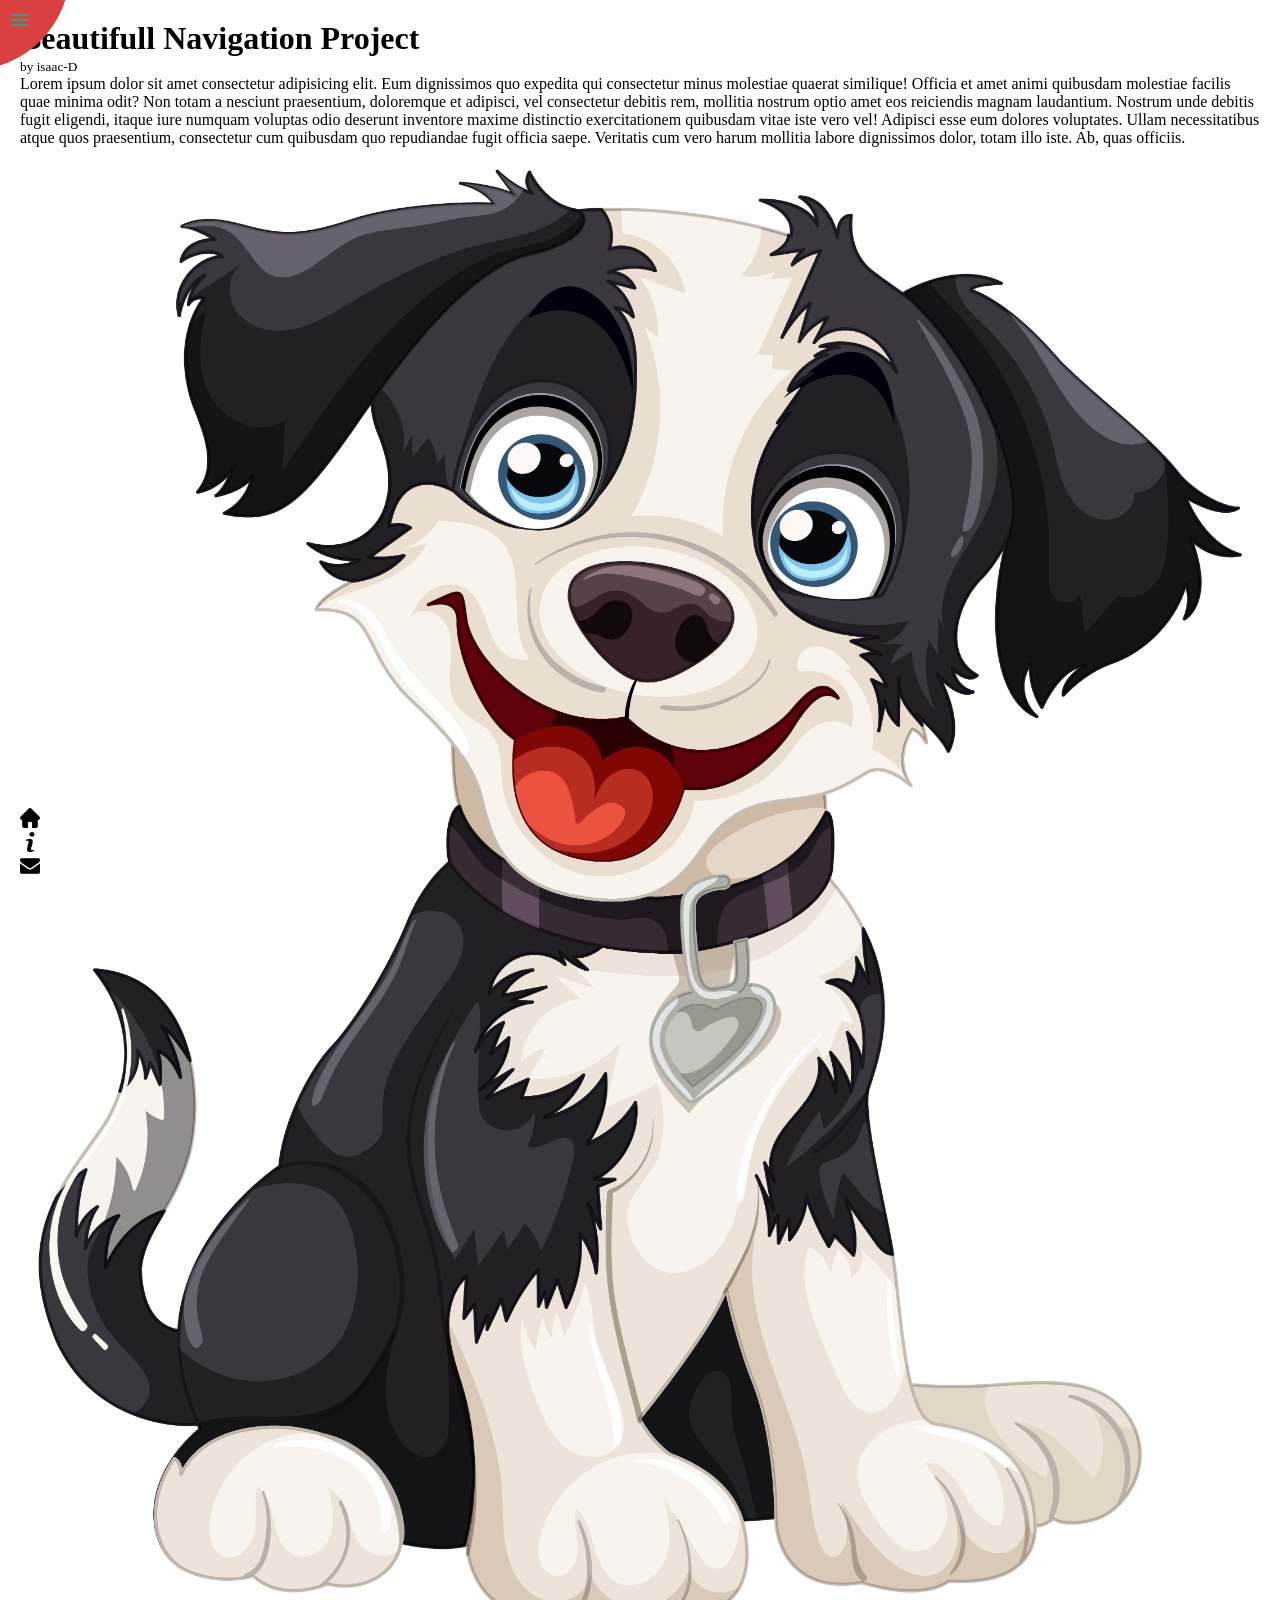
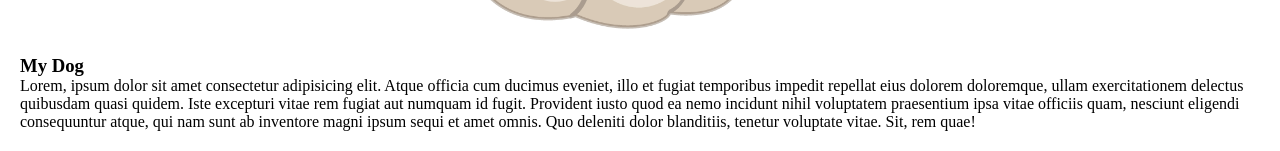
<file: BeautifulNavigation/index.html>
<!DOCTYPE html>
<html lang="en">
<head>
    <meta charset="UTF-8">
    <meta name="viewport" content="width=device-width, initial-scale=1.0">
    <link rel="stylesheet" href="styles.css">
    <title>BeautifulNav</title>
</head>
<body>
    <div class="container show-close">
        <div class="circle-container">
            <div class="circle">
                <button class="btn" id="open"><img src="./images/greenBurg.png" alt=""></button>
                <button class="btn" id="close"><img src="./images/close.png" alt=""></button>
            </div>
        </div>
        <div class="content">
            <h1>Beautifull Navigation Project</h1>
            <small>by isaac-D</small>
            <p>Lorem ipsum dolor sit amet consectetur adipisicing elit. Eum dignissimos quo expedita qui consectetur minus molestiae quaerat similique! Officia et amet animi quibusdam molestiae facilis quae minima odit? Non totam a nesciunt praesentium, doloremque et adipisci, vel consectetur debitis rem, mollitia nostrum optio amet eos reiciendis magnam laudantium. Nostrum unde debitis fugit eligendi, itaque iure numquam voluptas odio deserunt inventore maxime distinctio exercitationem quibusdam vitae iste vero vel! Adipisci esse eum dolores voluptates. Ullam necessitatibus atque quos praesentium, consectetur cum quibusdam quo repudiandae fugit officia saepe. Veritatis cum vero harum mollitia labore dignissimos dolor, totam illo iste. Ab, quas officiis.</p>
            <img src="./images/doggy.jpg" alt="">
            <h3>My Dog</h3>
            <p>
                Lorem, ipsum dolor sit amet consectetur adipisicing elit. Atque officia cum ducimus eveniet, illo et fugiat temporibus impedit repellat eius dolorem doloremque, ullam exercitationem delectus quibusdam quasi quidem. Iste excepturi vitae rem fugiat aut numquam id fugit. Provident iusto quod ea nemo incidunt nihil voluptatem praesentium ipsa vitae officiis quam, nesciunt eligendi consequuntur atque, qui nam sunt ab inventore magni ipsum sequi et amet omnis. Quo deleniti dolor blanditiis, tenetur voluptate vitae. Sit, rem quae!
            </p>
        </div>
        
    </div>
    <nav>
            <ul>
                <li><img src="./images/home.png" alt="">Home</li>
                <li><img src="./images/info.png" alt="">About</li>
                <li><img src="./images/envelope.png" alt="">Contact</li>
            </ul>
        </nav>
    <script src="script.js"></script>
</body>
</html>
</file>
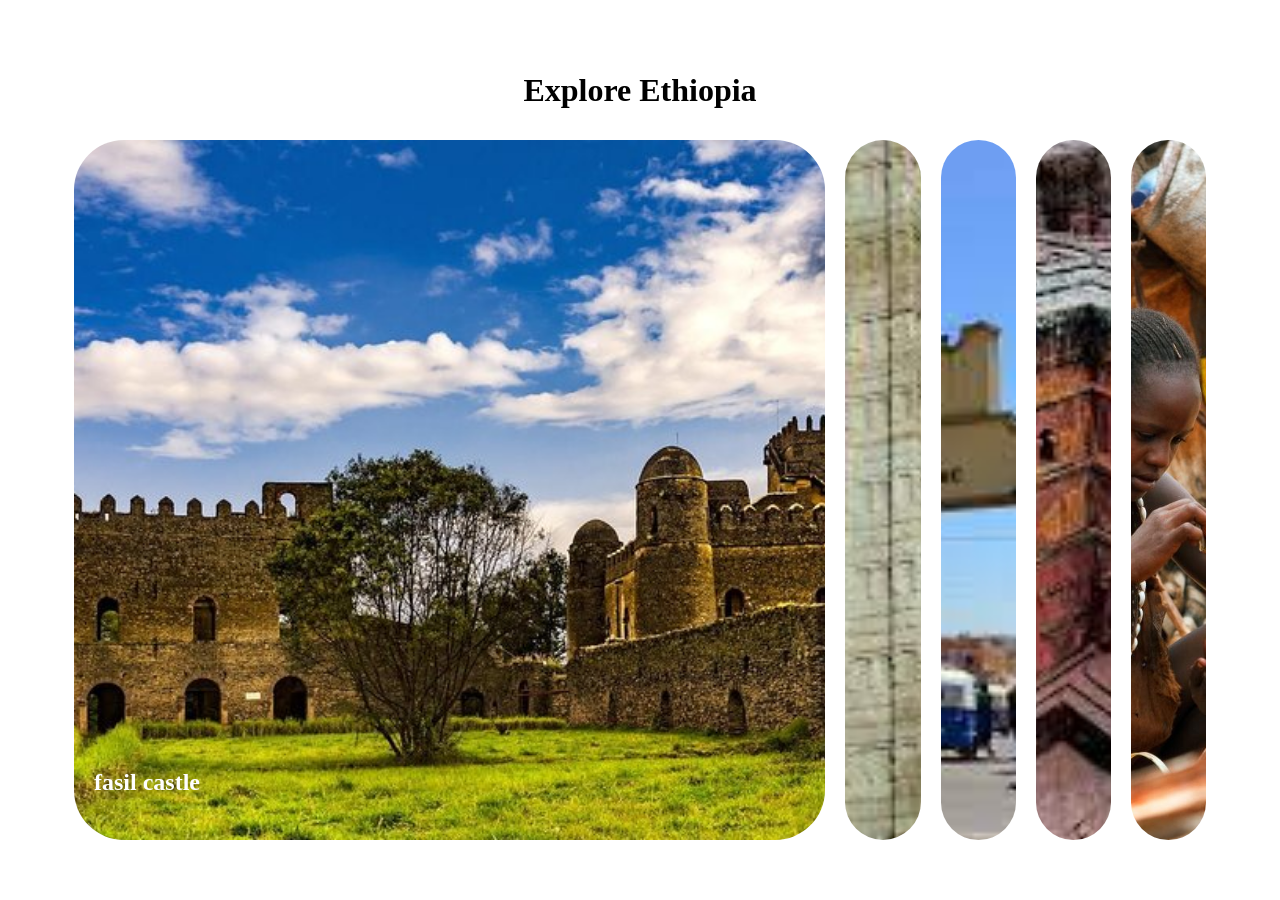
<file: fanatsticGallary/index.html>
<!DOCTYPE html>
<html lang="en">
<head>
    <meta charset="UTF-8">
    <meta name="viewport" content="width=device-width, initial-scale=1.0">
    <link rel="stylesheet" href="style.css">
    <title>Document</title>
</head>
<body>
    <h1>Explore Ethiopia</h1>
    <div class="container">
        <div class="panel active" style="background-image: url('./images/fasil.jpg');">
            <h3>fasil castle</h3>
        </div>
        <div class="panel " style="background-image: url('./images/axum.jpeg');">
            <h3>axum</h3>
        </div>
        <div class="panel " style="background-image: url('./images/jegol.jpeg');">
            <h3>Jegol wall</h3>
        </div>
        <div class="panel " style="background-image: url('./images/lalibela.jpeg');">
            <h3>lalibela</h3>
        </div>
        <div class="panel " style="background-image: url('./images/wildFrontier.jpeg');">
            <h3>wild frontiers</h3>
        </div>
    </div>
    <script src="script.js"></script>
</body>
</html>
</file>
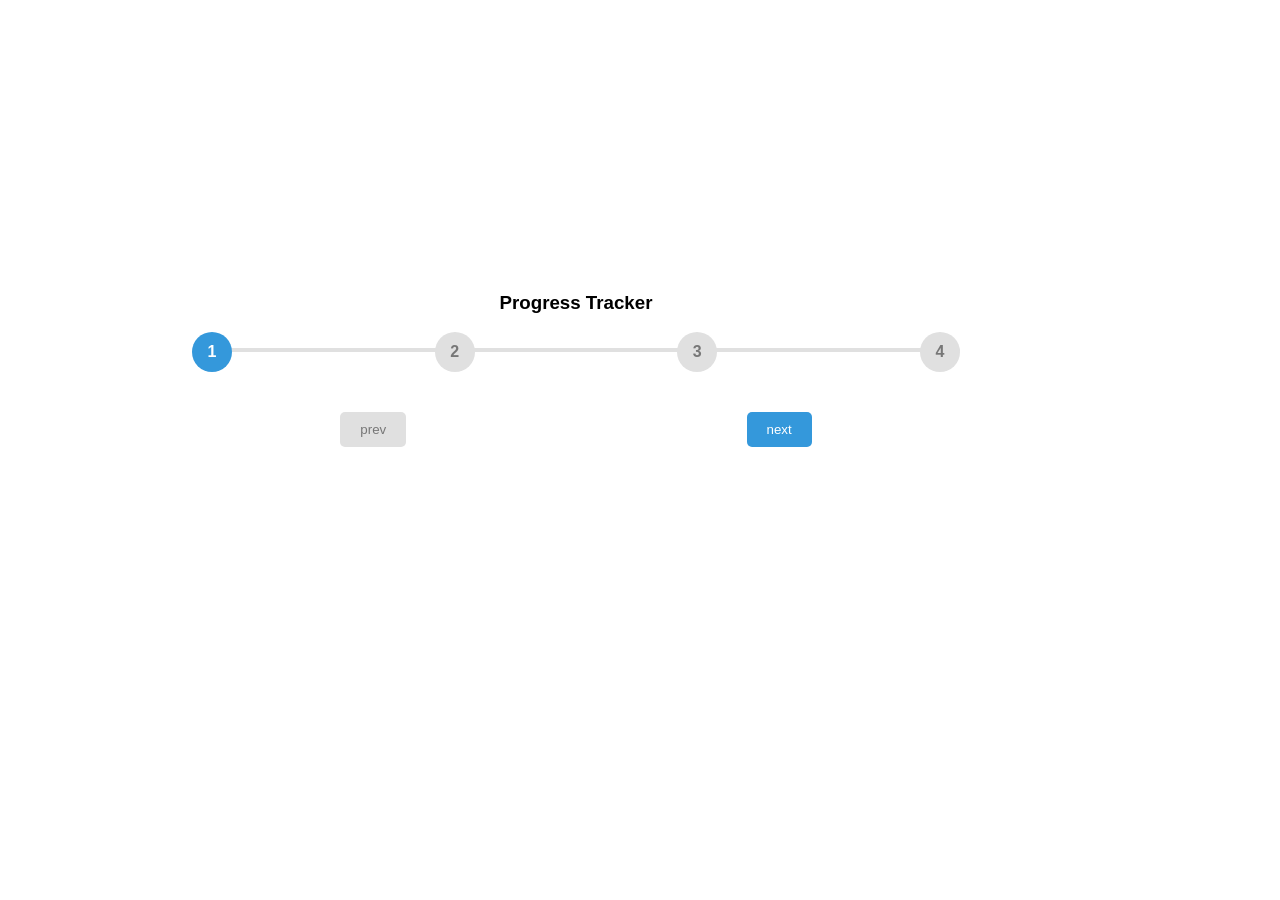
<file: progressTap/index.html>
<!DOCTYPE html>
<html lang="en">
<head>
    <meta charset="UTF-8">
    <meta name="viewport" content="width=device-width, initial-scale=1.0">
    <link rel="stylesheet" href="styles.css">
    <title>progressTab</title>
</head>
<body>
    
    <div class="container">
        <h3>Progress Tracker</h3>
        <div class="progress-container">
            <div class="progress" id="progress"></div>
            <div class="circle active">1</div>
            <div class="circle">2</div>
            <div class="circle">3</div>
            <div class="circle">4</div>
        </div>
        <div class="buttons">
            <button class="btn" id="prev" disabled>prev</button>
<button class="btn" id="next">next</button>
        </div>
    </div>
    <script src="script.js"></script>
</body>
</html>
</file>
<file: BeautifulNavigation/styles.css>
*{
    box-sizing: border-box;
    margin:0;
    padding:0;
}

div img{
    max-width:100%;
}
body{
    width:100vw;
    overflow-x:hidden;
    background-color: #080808;
    padding :0 0;

}
.container{
        background-color: #fff;
        margin-left: 0;;
    width:100%;
    min-height:100vh;
    position:relative;
    transform-origin: top left;
    transition: transform 0.5s ease-in;
}
.container.show-nav{
    transform: rotate(-20deg) ;
}
.container.show-nav .circle #open{
    display:none;
}
.container.show-close .circle #close{
    display:none;
}
.circle-container{
position:fixed;
top:-130px;
left:-130px;
}
.circle{
background-color: #db4040;
width:200px;
height:200px;
border-radius: 50%;
position: relative;
transition: transform 0.5s linear;
}

.btn{
    position:absolute;
    background: transparent;
    border: none;
    top:70%;
    left:70%;
    cursor: pointer;
}
.btn#close{
    /* display:none; */
    top:80%;
    left:65%;
}

button img{
    width:20px;
    background:transparent;
}
.content{

    top:0;
    left:0;
    z-index:-1;
    padding:20px
}
nav ul li img{
    max-width:20px;
    background-color:white;
}
nav{
    color:white;
    position:fixed;
    bottom:20px;
    left:20px;
}
nav ul{
    list-style-type: none;
}
</file>
<file: fanatsticGallary/style.css>
body{
    display:flex;
    flex-direction: column;
    align-items: center;
    justify-content: center;
    margin:0;
    overflow:hidden;
    height:100vh;
}
.container{
    display:flex;
    width:90vw;
    height:80vh;

}
.panel{
    display:flex;
    flex:0.5;
    position:relative;
    border-radius: 50px;
    color:white;
    background-size: auto 100%;
    background-position: center;
    cursor:pointer;
    transition: flex 0.7s ease-in;
    margin: 10px;
    
}
.panel h3{
    font-size:24px;
    position:absolute;
    bottom:20px;
    left:20px;
    opacity:0;
    transition: opacity 0.3s ease-in;
}
.panel.active{
    flex:5;
}
.panel.active h3{
    opacity:1;
}

@media (max-width:420px){
    .container{
        width:100vw;
    }
    .panel:nth-of-type(4),
    .panel:nth-of-type(5){
     display:none;
        
    }
}
</file>
<file: progressTap/styles.css>
/* style for progress tab project (#project no2) */
body{
    margin: 0;
    padding: 0;
    font-family: 'Segoe UI', Tahoma, Geneva, Verdana, sans-serif;
    overflow:hidden;
}

.container{
    width: 90vw;
    height: 80vh;
    border-radius: 10px;
    display: flex;
    flex-direction: column;
    justify-content: center;
    align-items: center;
    position:relative;
}
.progress-container::before{
    content:'';
    position:absolute;
    width:100%;
    height:4px;
    top:40%;
    left:0;
    background-color:#e0e0e0;
    z-index:-1;
    border-radius:10px;
}
.progress-container{
    width:60vw;
    display:flex;
    justify-content:space-between;
    align-items:center;
    padding:0;
    position: relative;
}
.progress-container .circle{
    width:40px;
    height:40px;
    border-radius:50%;
    background-color:#e0e0e0;
    display:flex;
    justify-content:center;
    align-items:center;
    font-weight:bold;
    color:#777;
    position:relative;
    z-index:1;
}
.progress-container .circle.active{
    background-color:#3498db;
    color:#fff;
    transition: 2s ease-in-out;
}
.progress-container .progress#progress{
    position: absolute;
    width:0;
    transform: translateY(-50%);
    height: 4px;
    background-color: #3498db;
    transition: 1s all ease-in-out;
}
.buttons{
    margin-top:40px;
    width: 100%;
    display:flex;
    justify-content: space-evenly;
}
.btn{
    padding:10px 20px;
    background-color:#3498db;
    color:#fff;
    border:none;
    border-radius:5px;
    cursor:pointer;
}
.btn:disabled{
    color:#777;
    cursor:not-allowed;
    background-color: #e0e0e0;
    transition: all 0.3s ease;
}
</file>
